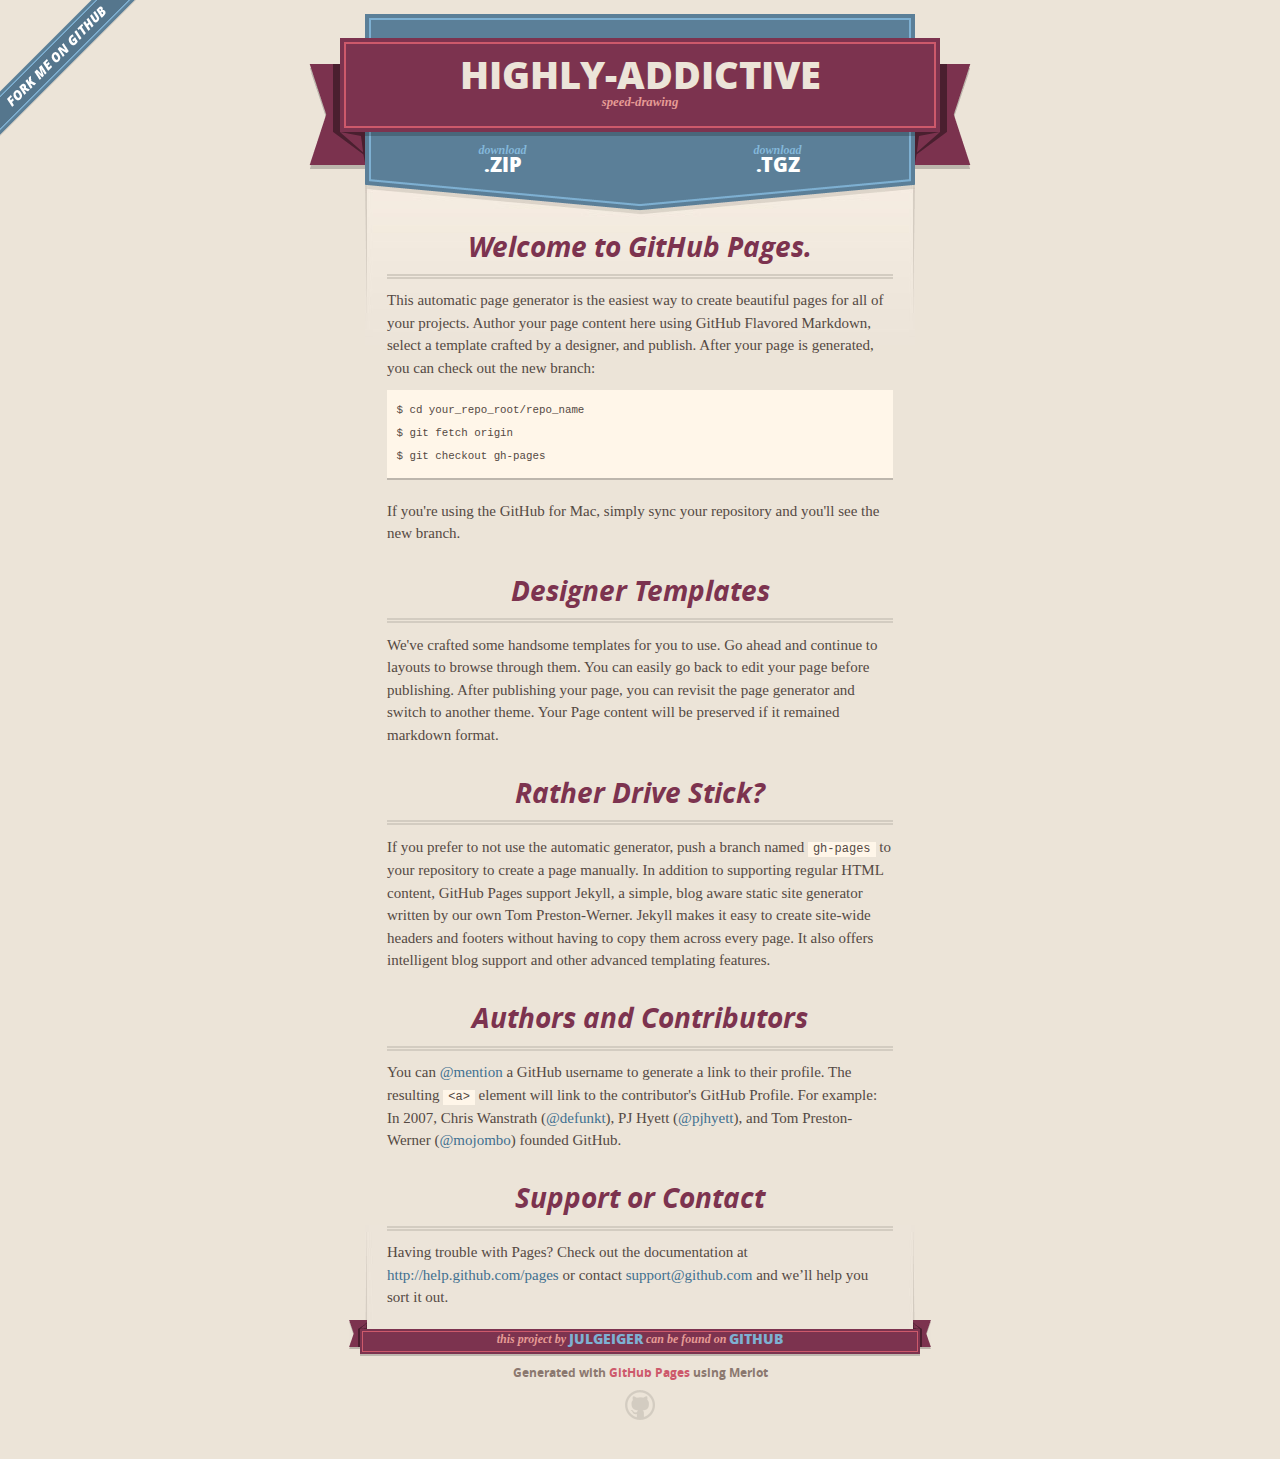
<file: index.html>
<!DOCTYPE html>
<html>
  <head>
    <meta charset='utf-8'>
    <meta http-equiv="X-UA-Compatible" content="chrome=1">
    <meta name="viewport" content="width=640" />

    <link rel="stylesheet" href="stylesheets/core.css" media="screen"/>
    <link rel="stylesheet" href="stylesheets/mobile.css" media="handheld, only screen and (max-device-width:640px)"/>
    <link rel="stylesheet" href="stylesheets/pygment_trac.css"/>

    <script type="text/javascript" src="javascripts/modernizr.js"></script>
    <script type="text/javascript" src="https://ajax.googleapis.com/ajax/libs/jquery/1.7.1/jquery.min.js"></script>
    <script type="text/javascript" src="javascripts/headsmart.min.js"></script>
    <script type="text/javascript">
      $(document).ready(function () {
        $('#main_content').headsmart()
      })
    </script>
    <title>Highly-addictive by julgeiger</title>
  </head>

  <body>
    <a id="forkme_banner" href="https://github.com/julgeiger/HIGHLY-ADDICTIVE">View on GitHub</a>
    <div class="shell">

      <header>
        <span class="ribbon-outer">
          <span class="ribbon-inner">
            <h1>Highly-addictive</h1>
            <h2>speed-drawing</h2>
          </span>
          <span class="left-tail"></span>
          <span class="right-tail"></span>
        </span>
      </header>

      <section id="downloads">
        <span class="inner">
          <a href="https://github.com/julgeiger/HIGHLY-ADDICTIVE/zipball/master" class="zip"><em>download</em> .ZIP</a><a href="https://github.com/julgeiger/HIGHLY-ADDICTIVE/tarball/master" class="tgz"><em>download</em> .TGZ</a>
        </span>
      </section>


      <span class="banner-fix"></span>


      <section id="main_content">
        <h3>Welcome to GitHub Pages.</h3>

<p>This automatic page generator is the easiest way to create beautiful pages for all of your projects. Author your page content here using GitHub Flavored Markdown, select a template crafted by a designer, and publish. After your page is generated, you can check out the new branch:</p>

<pre><code>$ cd your_repo_root/repo_name
$ git fetch origin
$ git checkout gh-pages
</code></pre>

<p>If you're using the GitHub for Mac, simply sync your repository and you'll see the new branch.</p>

<h3>Designer Templates</h3>

<p>We've crafted some handsome templates for you to use. Go ahead and continue to layouts to browse through them. You can easily go back to edit your page before publishing. After publishing your page, you can revisit the page generator and switch to another theme. Your Page content will be preserved if it remained markdown format.</p>

<h3>Rather Drive Stick?</h3>

<p>If you prefer to not use the automatic generator, push a branch named <code>gh-pages</code> to your repository to create a page manually. In addition to supporting regular HTML content, GitHub Pages support Jekyll, a simple, blog aware static site generator written by our own Tom Preston-Werner. Jekyll makes it easy to create site-wide headers and footers without having to copy them across every page. It also offers intelligent blog support and other advanced templating features.</p>

<h3>Authors and Contributors</h3>

<p>You can <a href="https://github.com/blog/821" class="user-mention">@mention</a> a GitHub username to generate a link to their profile. The resulting <code>&lt;a&gt;</code> element will link to the contributor's GitHub Profile. For example: In 2007, Chris Wanstrath (<a href="https://github.com/defunkt" class="user-mention">@defunkt</a>), PJ Hyett (<a href="https://github.com/pjhyett" class="user-mention">@pjhyett</a>), and Tom Preston-Werner (<a href="https://github.com/mojombo" class="user-mention">@mojombo</a>) founded GitHub.</p>

<h3>Support or Contact</h3>

<p>Having trouble with Pages? Check out the documentation at <a href="http://help.github.com/pages">http://help.github.com/pages</a> or contact <a href="mailto:support@github.com">support@github.com</a> and we’ll help you sort it out.</p>
      </section>

      <footer>
        <span class="ribbon-outer">
          <span class="ribbon-inner">
            <p>this project by <a href="https://github.com/julgeiger">julgeiger</a> can be found on <a href="https://github.com/julgeiger/HIGHLY-ADDICTIVE">GitHub</a></p>
          </span>
          <span class="left-tail"></span>
          <span class="right-tail"></span>
        </span>
        <p>Generated with <a href="http://pages.github.com">GitHub Pages</a> using Merlot</p>
        <span class="octocat"></span>
      </footer>

    </div>

    
  </body>
</html>
</file>
<file: stylesheets/core.css>
@import url("screen.css");
@import url("non-screen.css") handheld;
@import url("non-screen.css") only screen and (max-device-width:640px);
</file>
<file: stylesheets/mobile.css>
/* Generated by Font Squirrel (http://www.fontsquirrel.com) on February 9, 2012 */


@font-face {
  font-family: 'Open Sans';
  src: url('../fonts/opensans-regular-webfont.eot');
  src: url('../fonts/opensans-regular-webfont.eot?#iefix') format('embedded-opentype'),
       url('../fonts/opensans-regular-webfont.woff') format('woff'),
       url('../fonts/opensans-regular-webfont.ttf') format('truetype'),
       url('../fonts/opensans-regular-webfont.svg#OpenSansRegular') format('svg');
  font-weight: normal;
  font-style: normal;
}

@font-face {
  font-family: 'Open Sans';
  src: url('../fonts/opensans-italic-webfont.eot');
  src: url('../fonts/opensans-italic-webfont.eot?#iefix') format('embedded-opentype'),
       url('../fonts/opensans-italic-webfont.woff') format('woff'),
       url('../fonts/opensans-italic-webfont.ttf') format('truetype'),
       url('../fonts/opensans-italic-webfont.svg#OpenSansItalic') format('svg');
  font-weight: normal;
  font-style: italic;
}

@font-face {
  font-family: 'Open Sans';
  src: url('../fonts/opensans-bold-webfont.eot');
  src: url('../fonts/opensans-bold-webfont.eot?#iefix') format('embedded-opentype'),
       url('../fonts/opensans-bold-webfont.woff') format('woff'),
       url('../fonts/opensans-bold-webfont.ttf') format('truetype'),
       url('../fonts/opensans-bold-webfont.svg#OpenSansBold') format('svg');
  font-weight: bold;
  font-style: normal;
}

@font-face {
  font-family: 'Open Sans';
  src: url('../fonts/opensans-bolditalic-webfont.eot');
  src: url('../fonts/opensans-bolditalic-webfont.eot?#iefix') format('embedded-opentype'),
       url('../fonts/opensans-bolditalic-webfont.woff') format('woff'),
       url('../fonts/opensans-bolditalic-webfont.ttf') format('truetype'),
       url('../fonts/opensans-bolditalic-webfont.svg#OpenSansBoldItalic') format('svg');
  font-weight: bold;
  font-style: italic;
}

@font-face {
  font-family: 'Open Sans';
  src: url('../fonts/opensans-extrabold-webfont.eot');
  src: url('../fonts/opensans-extrabold-webfont.eot?#iefix') format('embedded-opentype'),
       url('../fonts/opensans-extrabold-webfont.woff') format('woff'),
       url('../fonts/opensans-extrabold-webfont.ttf') format('truetype'),
       url('../fonts/opensans-extrabold-webfont.svg#OpenSansExtrabold') format('svg');
  font-weight: bolder;
  font-style: normal;
}


/* http://meyerweb.com/eric/tools/css/reset/ 
   v2.0 | 20110126
   License: none (public domain)
*/

html, body, div, span, applet, object, iframe,
h1, h2, h3, h4, h5, h6, p, blockquote, pre,
a, abbr, acronym, address, big, cite, code,
del, dfn, em, img, ins, kbd, q, s, samp,
small, strike, strong, sub, sup, tt, var,
b, u, i, center,
dl, dt, dd, ol, ul, li,
fieldset, form, label, legend,
table, caption, tbody, tfoot, thead, tr, th, td,
article, aside, canvas, details, embed, 
figure, figcaption, footer, header, hgroup, 
menu, nav, output, ruby, section, summary,
time, mark, audio, video {
  margin: 0;
  padding: 0;
  border: 0;
  font-size: 100%;
  font: inherit;
  vertical-align: baseline;
}
/* HTML5 display-role reset for older browsers */
article, aside, details, figcaption, figure, 
footer, header, hgroup, menu, nav, section {
  display: block;
}
body {
  line-height: 1;
}
ol, ul {
  list-style: none;
}
blockquote, q {
  quotes: none;
}
blockquote:before, blockquote:after,
q:before, q:after {
  content: '';
  content: none;
}
table {
  border-collapse: collapse;
  border-spacing: 0;
}

header, footer, section {
  display: block;
  position: relative;
}

/* STYLES */

div.shell {
  display: block;
  width: 640px;
  margin: 0 auto;
}

a#forkme_banner {
  display: none;
}

/* header */

header {
  position: relative;
  z-index: 2;
  margin: 0;
  max-width: 640px;
  top: 51px;
}

header span.ribbon-inner {
  position: relative;
  display: block;
  background-color: #cd596b;
  border: 8px solid #7c334f;
  padding: 6px;
  z-index: 1;
}

header span.left-tail, header span.right-tail {
  position: relative;
  display: block;
  width: 19px;
  height: 10px;
  background: transparent url(../images/ribbon-tail-sprite-2x.png) 0 0 no-repeat;
  position: absolute;
  bottom: -10px;
  z-index: 0;
}

header span.left-tail {
  background-position: 0 0;
  left: 0;
}

header span.right-tail {
  background-position: -19px 0;
  right: 0;
}

header h1 {
  background-color: #7c334f;
  font-size: 2em;
  font-weight: bolder;
  font-style: normal;
  text-transform: uppercase;
  color: #ece4d8;
  text-align: center;
  line-height:1;  
  padding: 14px 20px 0;
}

header h2 {
  background-color: #7c334f;
  font: bold italic .85em/1.5 Georgia, Times, “Times New Roman”, serif;
  color: #e69b95;
  padding-bottom: 14px;
  margin-top: -3px;
  text-align: center;
}

section#downloads {
  position: relative;
  display: block;
  height: 171px;
  width: 602px;
  padding-bottom: 150px;
  margin: 51px auto -250px;
  z-index: 1;
  background: transparent url(../images/shield.png) center 0 no-repeat;
}

section#downloads a {
  display: none;
}

span.banner-fix {
  background: transparent url(../images/shield-fallback.png) center top no-repeat;
  display: block;
  height: 31px;
  position: absolute;
  width: 640px;
  top: 20px;

}

section#main_content {
  z-index: 2;
  padding: 20px 40px 0;
  min-height:185px;
}

/* footer */

footer {
  background: none;
  padding-top: 104px;
  margin: -94px auto 40px;
  max-width:640px;
  text-align: center;
}

footer span.ribbon-outer {
  display: block;
  position: relative;
  border-bottom: 2px solid #bdb6ad;
}

footer span.ribbon-inner {
  position: relative;
  display: block;
  background-color: #cd596b;
  border: 8px solid #7c334f;
  padding: 6px;
  z-index: 1;
}

footer p {
  font-family: 'Open Sans', sans-serif;
  font-weight: bold;
  font-size: .6em;
  color: #8b786f;
}

footer a {
  color: #cd596b;
}

footer span.ribbon-inner p {
  background-color: #7c334f;
  margin: 0;
  color: #e69b95;
  font: bold italic 22px/1 Georgia, Times, “Times New Roman”, serif;
  height: auto;
  line-height: 1.1;
  padding: 20px 0px 10px;
}

footer span.ribbon-inner a {
  display: block;
  position: relative;
  bottom: 0;
  color: #7eb0d2;
  font-family: 'Open Sans', sans-serif;
  text-transform: uppercase;
  font-style: normal;
  font-weight: bolder;
  font-size: 38px;
  padding-bottom: 10px;
}

footer span.ribbon-inner a:hover {
  color: #7eb0d2;
}

footer span.left-tail, footer span.right-tail {
  position: relative;
  display: block;
  width: 23px;
  height: 126px;
  background: transparent url(../images/small-ribbon-tail-sprite-2x.png) 0 0 no-repeat;
  position: absolute;
  top: -126px;
  z-index: 0;
}

footer span.left-tail {
  background-position: 0 0;
  left: 0;
}

footer span.right-tail {
  background-position: -23px 0;
  right: 0;
}

footer span.octocat {
  background: transparent url(../images/octocat-2x.png) 0 0 no-repeat;
  display: block;
  width: 60px;
  height: 60px;
  margin: 20px auto 0;}

/* content */

body {
  background: #ece4d8;
  font: normal normal 30px/1.5 Georgia, Palatino,” Palatino Linotype”, Times, “Times New Roman”, serif;
  color: #544943;
  -webkit-font-smoothing: antialiased;
}

a, a:hover {
  color: #417090;
}

a {
  text-decoration: none;
}

a:hover {
  text-decoration: underline;
}

h1,h2,h3,h4,h5,h6 {
  font-family: 'Open Sans', sans-serif;
  font-weight: bold;
}

p {
  margin: .7em 0 0;
}

strong {
  font-weight: bold;
}

em {
  font-style: italic;
}

ol {
  margin: .7em 0;
  list-style-type: decimal;
  padding-left: 1.35em;
}

ul {
  margin: .7em 0;
  padding-left: 1.35em;
}

ul li {
  padding-left: 20px;
  background: transparent url(../images/chevron-2x.png) left 15px no-repeat;
}

blockquote {
  font-family: 'Open Sans', sans-serif;
  margin: 20px 0;
  color: #8b786f;
  padding-left: 1.35em;
  background: transparent url('../images/blockquote-gfx-2x.png') 0 8px no-repeat;
}

img {
  -webkit-box-shadow: 0px 4px 0px #bdb6ad;
  -moz-box-shadow: 0px 4px 0px #bdb6ad;
  box-shadow: 0px 4px 0px #bdb6ad;
  border: 4px solid #fff6e9;
  max-width: 556px;
}

hr {
  border: none;
  outline: none;
  height: 42px;
  background: transparent url('../images/hr-2x.jpg') center center repeat-x;
  margin: 0 0 20px;
}

code {
  background: #fff6e9;
  font: normal normal .9em/1.7 "Lucida Sans Typewriter", "Lucida Console", Monaco, "Bitstream Vera Sans Mono", monospace;
  padding: 0 5px 1px;
}

pre {
  margin: 10px 0 20px;
  padding: .7em;
  background: #fff6e9;
  border-bottom: 4px solid #bdb6ad;
  font: normal normal .9em/1.7 "Lucida Sans Typewriter", "Lucida Console", Monaco, "Bitstream Vera Sans Mono", monospace;
  overflow: auto;
}

table {
  background: #fff6e9;
  display: table;
  width: 100%;
  border-collapse: separate;
  border-bottom: 4px solid #bdb6ad;
  margin: 10px 0;
}

tr {
  display: table-row;
}

th {
  display: table-cell;
  padding: 2px 10px;
  border: solid #ece4d8;
  border-width: 0 4px 4px 0;
  color: #cd596b;
  font-family: 'Open Sans', sans-serif;
  font-weight: bold;
  font-size: .85em;
}

td {
  display: table-cell;
  padding: 0 .7em;
  border: solid #ece4d8;
  border-width: 0 4px 4px 0;
}

td:last-child, th:last-child {
  border-right: none;
}

tr:last-child td {
  border-bottom: none;
}

dl {
  margin: .7em 0 20px;
}

dt {
  font-family: 'Open Sans', sans-serif;
  font-weight: bold;
}

dd {
  padding-left: 1.35em;
}

dd p:first-child {
  margin-top: 0;
}

/* Content based headers */

#main_content > .header-level-1:first-child,
#main_content > .header-level-2:first-child,
#main_content > .header-level-3:first-child,
#main_content > .header-level-4:first-child,
#main_content > .header-level-5:first-child,
#main_content > .header-level-6:first-child {
  margin-top: 0;
}

.header-level-1 {
  font-size: 1.85em;
  border-bottom: .2em double #d3ccc1;
  color: #7c334f;
  text-align: center;
  font-style: italic;
  margin: 1.1em 0 .38em;
  line-height: 1.2;
  padding-bottom: 10px
}

.header-level-2 {
  font-size: 1.58em;
  color: #7c334f;
  margin: .95em 0 .5em;
  border-bottom: .1em solid #D3CCC1;
  line-height: 1.2;
  padding-bottom: 10px
}

.header-level-3 {
  margin: 20px 0 10px;
  font-size: 1.45em;
}

.header-level-4 {
  margin: .6em 0;
  font-size: 1.2em;
  color: #cd596b;
}

.header-level-5 {
  margin: .7em 0;
  font-size: 1em;
  color: #8b786f;
}

.header-level-6 {
  margin: .8em 0;
  font-size: .85em;
  font-style: italic;
}
</file>
<file: stylesheets/pygment_trac.css>
.highlight  { background: #ffffff; }
.highlight .c { color: #999988; font-style: italic } /* Comment */
.highlight .err { color: #a61717; background-color: #e3d2d2 } /* Error */
.highlight .k { font-weight: bold } /* Keyword */
.highlight .o { font-weight: bold } /* Operator */
.highlight .cm { color: #999988; font-style: italic } /* Comment.Multiline */
.highlight .cp { color: #999999; font-weight: bold } /* Comment.Preproc */
.highlight .c1 { color: #999988; font-style: italic } /* Comment.Single */
.highlight .cs { color: #999999; font-weight: bold; font-style: italic } /* Comment.Special */
.highlight .gd { color: #000000; background-color: #ffdddd } /* Generic.Deleted */
.highlight .gd .x { color: #000000; background-color: #ffaaaa } /* Generic.Deleted.Specific */
.highlight .ge { font-style: italic } /* Generic.Emph */
.highlight .gr { color: #aa0000 } /* Generic.Error */
.highlight .gh { color: #999999 } /* Generic.Heading */
.highlight .gi { color: #000000; background-color: #ddffdd } /* Generic.Inserted */
.highlight .gi .x { color: #000000; background-color: #aaffaa } /* Generic.Inserted.Specific */
.highlight .go { color: #888888 } /* Generic.Output */
.highlight .gp { color: #555555 } /* Generic.Prompt */
.highlight .gs { font-weight: bold } /* Generic.Strong */
.highlight .gu { color: #800080; font-weight: bold; } /* Generic.Subheading */
.highlight .gt { color: #aa0000 } /* Generic.Traceback */
.highlight .kc { font-weight: bold } /* Keyword.Constant */
.highlight .kd { font-weight: bold } /* Keyword.Declaration */
.highlight .kn { font-weight: bold } /* Keyword.Namespace */
.highlight .kp { font-weight: bold } /* Keyword.Pseudo */
.highlight .kr { font-weight: bold } /* Keyword.Reserved */
.highlight .kt { color: #445588; font-weight: bold } /* Keyword.Type */
.highlight .m { color: #009999 } /* Literal.Number */
.highlight .s { color: #d14 } /* Literal.String */
.highlight .na { color: #008080 } /* Name.Attribute */
.highlight .nb { color: #0086B3 } /* Name.Builtin */
.highlight .nc { color: #445588; font-weight: bold } /* Name.Class */
.highlight .no { color: #008080 } /* Name.Constant */
.highlight .ni { color: #800080 } /* Name.Entity */
.highlight .ne { color: #990000; font-weight: bold } /* Name.Exception */
.highlight .nf { color: #990000; font-weight: bold } /* Name.Function */
.highlight .nn { color: #555555 } /* Name.Namespace */
.highlight .nt { color: #000080 } /* Name.Tag */
.highlight .nv { color: #008080 } /* Name.Variable */
.highlight .ow { font-weight: bold } /* Operator.Word */
.highlight .w { color: #bbbbbb } /* Text.Whitespace */
.highlight .mf { color: #009999 } /* Literal.Number.Float */
.highlight .mh { color: #009999 } /* Literal.Number.Hex */
.highlight .mi { color: #009999 } /* Literal.Number.Integer */
.highlight .mo { color: #009999 } /* Literal.Number.Oct */
.highlight .sb { color: #d14 } /* Literal.String.Backtick */
.highlight .sc { color: #d14 } /* Literal.String.Char */
.highlight .sd { color: #d14 } /* Literal.String.Doc */
.highlight .s2 { color: #d14 } /* Literal.String.Double */
.highlight .se { color: #d14 } /* Literal.String.Escape */
.highlight .sh { color: #d14 } /* Literal.String.Heredoc */
.highlight .si { color: #d14 } /* Literal.String.Interpol */
.highlight .sx { color: #d14 } /* Literal.String.Other */
.highlight .sr { color: #009926 } /* Literal.String.Regex */
.highlight .s1 { color: #d14 } /* Literal.String.Single */
.highlight .ss { color: #990073 } /* Literal.String.Symbol */
.highlight .bp { color: #999999 } /* Name.Builtin.Pseudo */
.highlight .vc { color: #008080 } /* Name.Variable.Class */
.highlight .vg { color: #008080 } /* Name.Variable.Global */
.highlight .vi { color: #008080 } /* Name.Variable.Instance */
.highlight .il { color: #009999 } /* Literal.Number.Integer.Long */

.type-csharp .highlight .k { color: #0000FF }
.type-csharp .highlight .kt { color: #0000FF }
.type-csharp .highlight .nf { color: #000000; font-weight: normal }
.type-csharp .highlight .nc { color: #2B91AF }
.type-csharp .highlight .nn { color: #000000 }
.type-csharp .highlight .s { color: #A31515 }
.type-csharp .highlight .sc { color: #A31515 }
</file>
